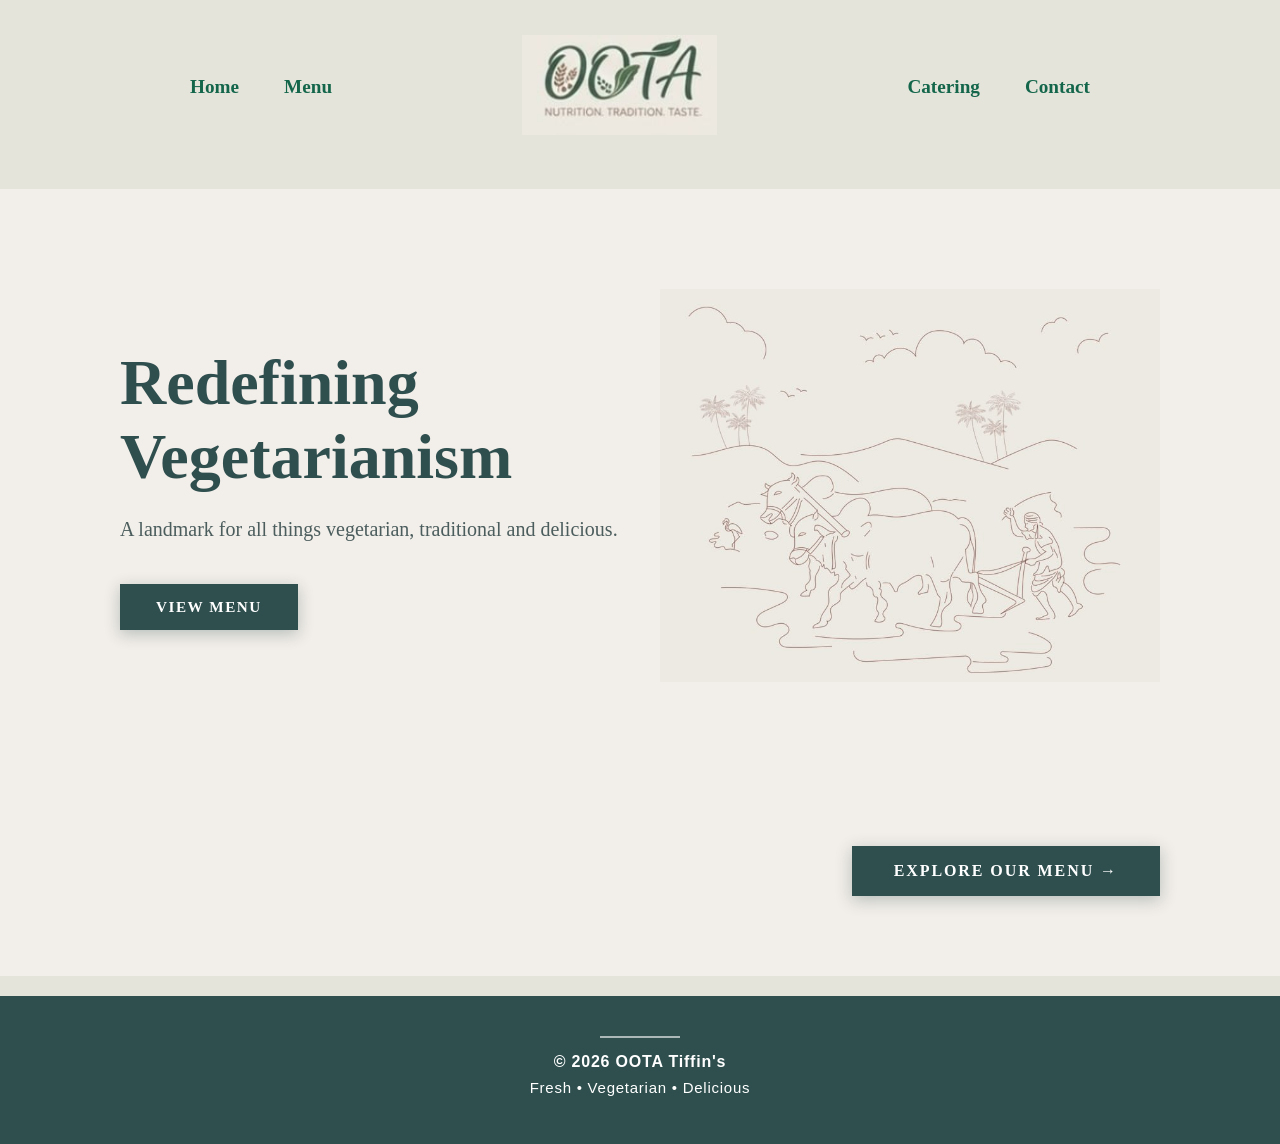
<file: index.html>
<!DOCTYPE html>
<html>
<head>
    <title>OOTA</title>
    <link rel="stylesheet" href="style.css">
</head>
<body>

<nav class="navbar">
    <div class="nav-container">
        <ul class="nav-links">
            <li><a href="index.html">Home</a></li>
            <li><a href="menu.html">Menu</a></li>
        </ul>

        <div class="nav-logo">
            <a href="aboutus.html">
                <img src="logo.jpg" alt="OOTA Logo">
            </a>
        </div>

        <ul class="nav-links">
            <li><a href="catering.html">Catering</a></li>
            <li><a href="contact.html">Contact</a></li>
        </ul>
    </div>
</nav>

<section id="home" class="home-container">
    <div class="home-text">
        <h2>Redefining Vegetarianism</h2>
        <p>A landmark for all things vegetarian, traditional and delicious.</p>
        <button class="menu-btn" onclick="window.location.href='menu.html'">VIEW MENU</button>
    </div>
    <div class="home-image">
        <img src="pic1.jpg" alt="Farm illustration">
    </div>
</section>

<div class="next-btn-container">
    <button class="next-btn" onclick="window.location.href='menu.html'">
        Explore Our Menu &rarr;
    </button>
</div>

<footer class="footer">
<p>© 2026 OOTA Tiffin's</p>
<p>Fresh • Vegetarian • Delicious</p>
</footer>

</body>
</html>
</file>
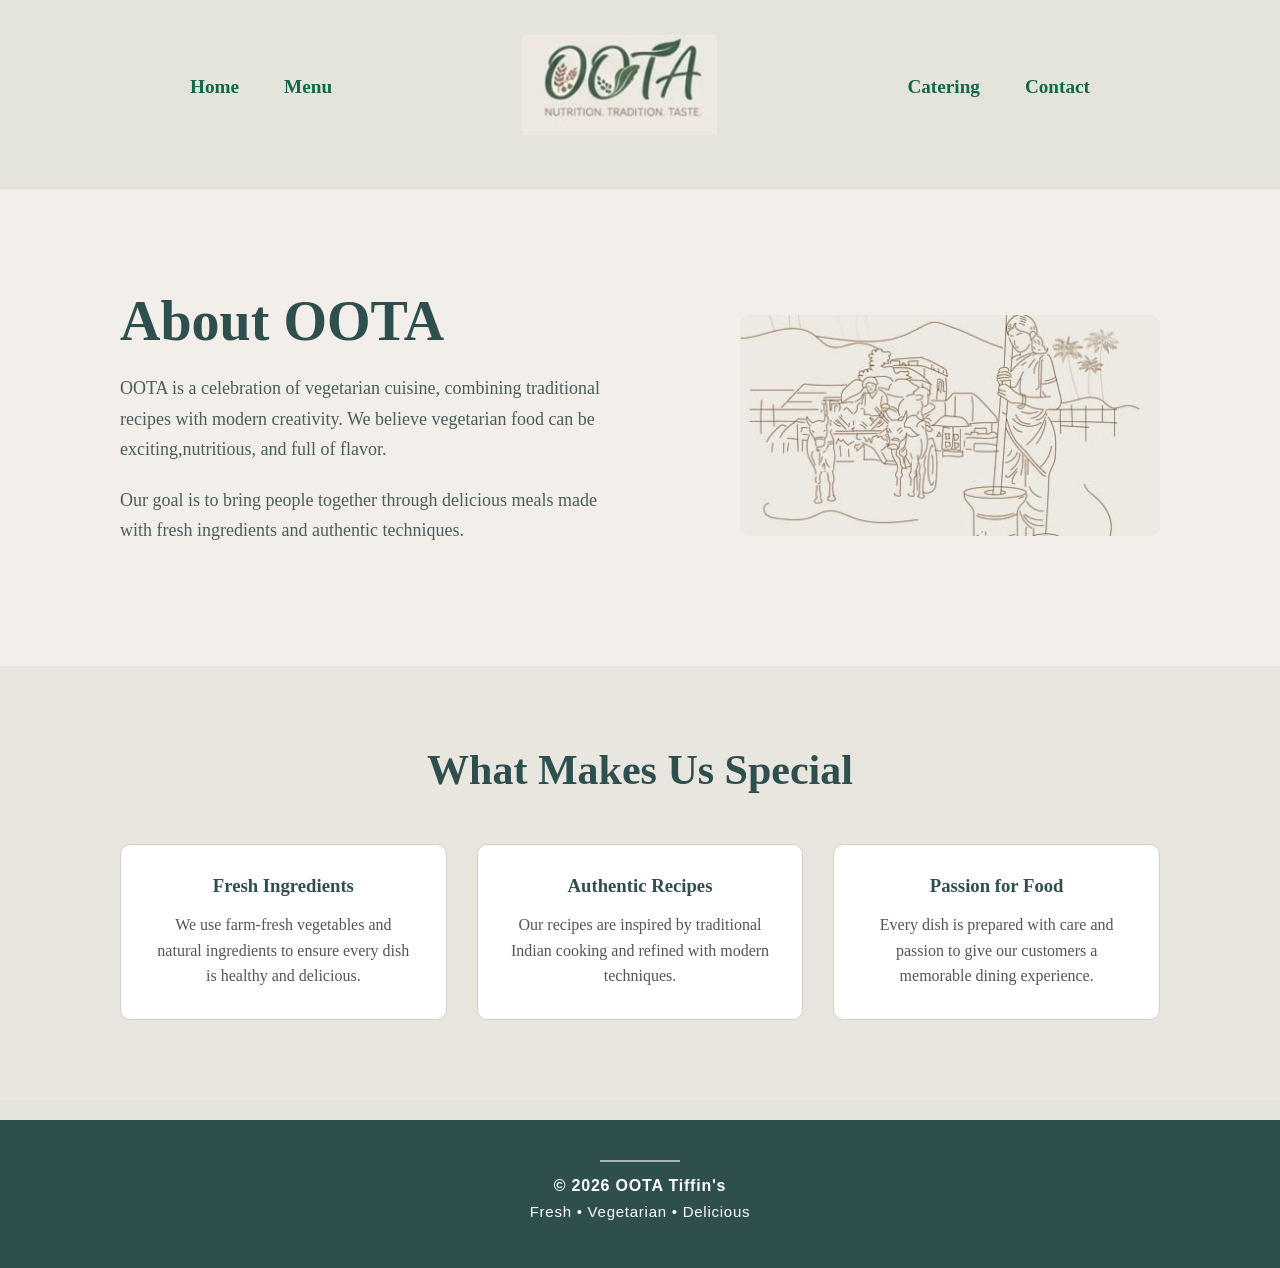
<file: aboutus.html>
<!DOCTYPE html>
<html>
<head>
<title>About Us - OOTA</title>
<link rel="stylesheet" href="style.css">
<script src="script.js" defer></script>
</head>

<body>
<nav class="navbar">
<div class="nav-container">
<ul class="nav-links">
<li><a href="index.html">Home</a></li>
<li><a href="menu.html">Menu</a></li>
</ul>
<div class="nav-logo">
<a href="aboutus.html">
<img src="logo.jpg" alt="OOTA Logo">
</a>
</div>
<ul class="nav-links">
<li><a href="catering.html">Catering</a></li>
<li><a href="contact.html">Contact</a></li>
</ul>
</div>
</nav>

<section class="about-hero">
<div class="about-text">
<h1>About OOTA</h1>
<p>OOTA is a celebration of vegetarian cuisine, combining traditional recipes with modern creativity. We believe vegetarian food can be exciting,nutritious, and full of flavor.</p>
<p>Our goal is to bring people together through delicious meals made with fresh ingredients and authentic techniques.</p>
</div>

<div class="about-image">
<img src="pic2.jpg">
</div>
</section>

<section class="about-values">
<h2>What Makes Us Special</h2>
<div class="values-grid">
<div class="value-card">
<h3>Fresh Ingredients</h3>
<p>We use farm-fresh vegetables and natural ingredients to ensure every dish is healthy and delicious.</p>
</div>
<div class="value-card">
<h3>Authentic Recipes</h3>
<p>Our recipes are inspired by traditional Indian cooking and refined with modern techniques.</p>
</div>
<div class="value-card">
<h3>Passion for Food</h3>
<p>Every dish is prepared with care and passion to give our customers a memorable dining experience.</p>
</div>
</div>
</section>

<footer class="footer">
<p>© 2026 OOTA Tiffin's</p>
<p>Fresh • Vegetarian • Delicious</p>
</footer>

</body>
</html>
</file>
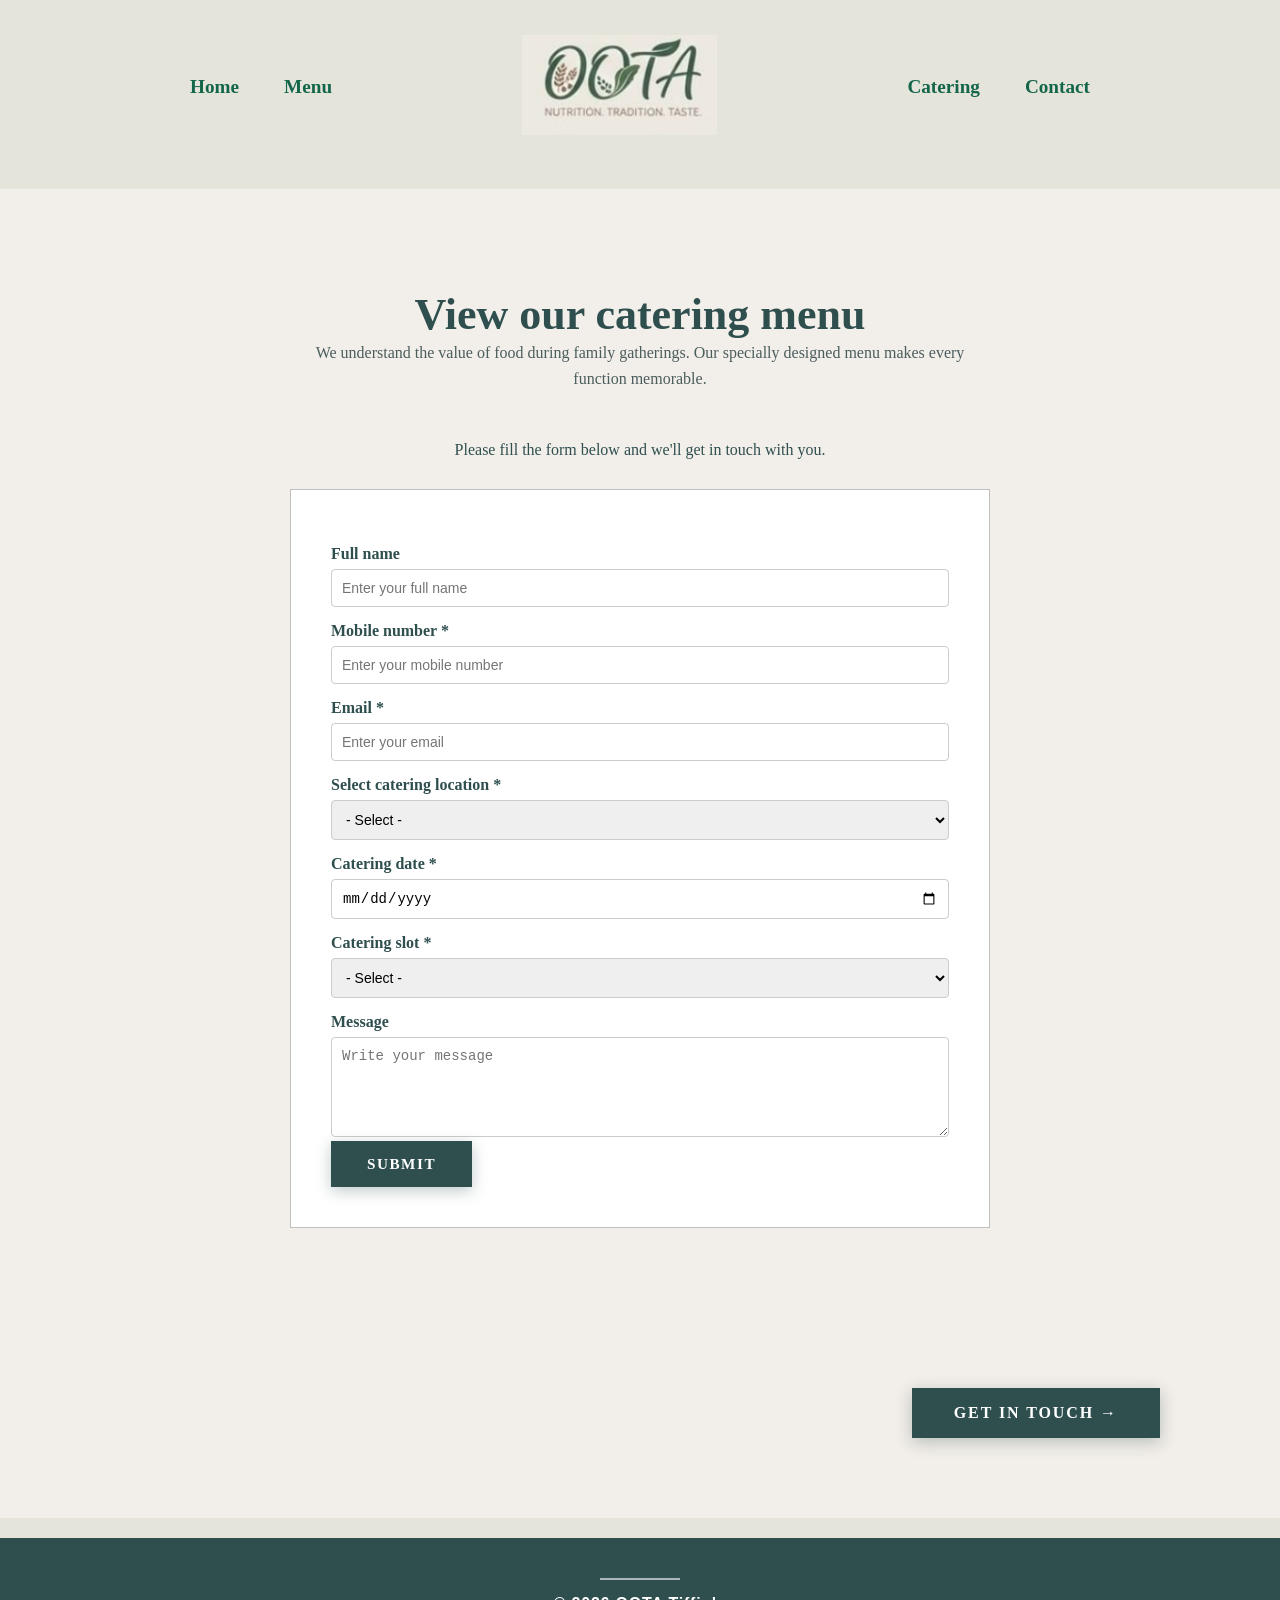
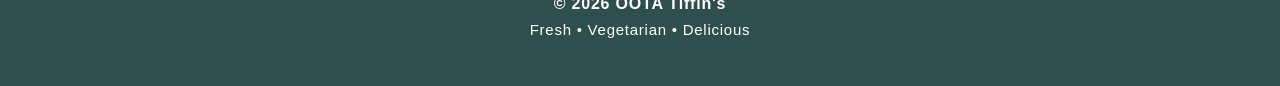
<file: catering.html>
<!DOCTYPE html>
<html>
<head>
    <title>OOTA - Catering</title>
    <link rel="stylesheet" href="style.css">
    <script src="script.js" defer></script>
</head>
<body>
<nav class="navbar">
    <div class="nav-container">
        <ul class="nav-links">
            <li><a href="index.html">Home</a></li>
            <li><a href="menu.html">Menu</a></li>
        </ul>

        <div class="nav-logo">
            <a href="aboutus.html">
                <img src="logo.jpg" alt="OOTA Logo">
            </a>
        </div>

        <ul class="nav-links">
            <li><a href="catering.html">Catering</a></li>
            <li><a href="contact.html">Contact</a></li>
        </ul>
    </div>
</nav>
<section id="catering" class="catering-section">
    <div class="catering-header">
        <h2>View our catering menu</h2>
        <p>
            We understand the value of food during family gatherings.
            Our specially designed menu makes every function memorable.
        </p>
    </div>
    <p class="catering-note">
        Please fill the form below and we'll get in touch with you.
    </p>
    <div class="catering-form-box">
        <form class="catering-form">
            <label>Full name</label>
            <input type="text" placeholder="Enter your full name">
            <label>Mobile number *</label>
            <input type="tel" placeholder="Enter your mobile number">
            <label>Email *</label>
            <input type="email" placeholder="Enter your email">
            <label>Select catering location *</label>
            <select>
                <option>- Select -</option>
                <option>Hyderabad</option>
            </select>
            <label>Catering date *</label>
            <input type="date">
            <label>Catering slot *</label>
            <select>
                <option>- Select -</option>
                <option>Breakfast</option>
                <option>Lunch</option>
                <option>Dinner</option>
            </select>
            <label>Message</label>
            <textarea placeholder="Write your message"></textarea>
            <button class="submit-btn" type="submit">Submit</button>
        </form>
    </div>
</section>
<div class="next-btn-container">
    <button class="next-btn" onclick="window.location.href='contact.html'">
        Get In Touch &rarr;
    </button>
</div>

<footer class="footer">
<p>© 2026 OOTA Tiffin's</p>
<p>Fresh • Vegetarian • Delicious</p>
</footer>

</body>
</html>
</file>
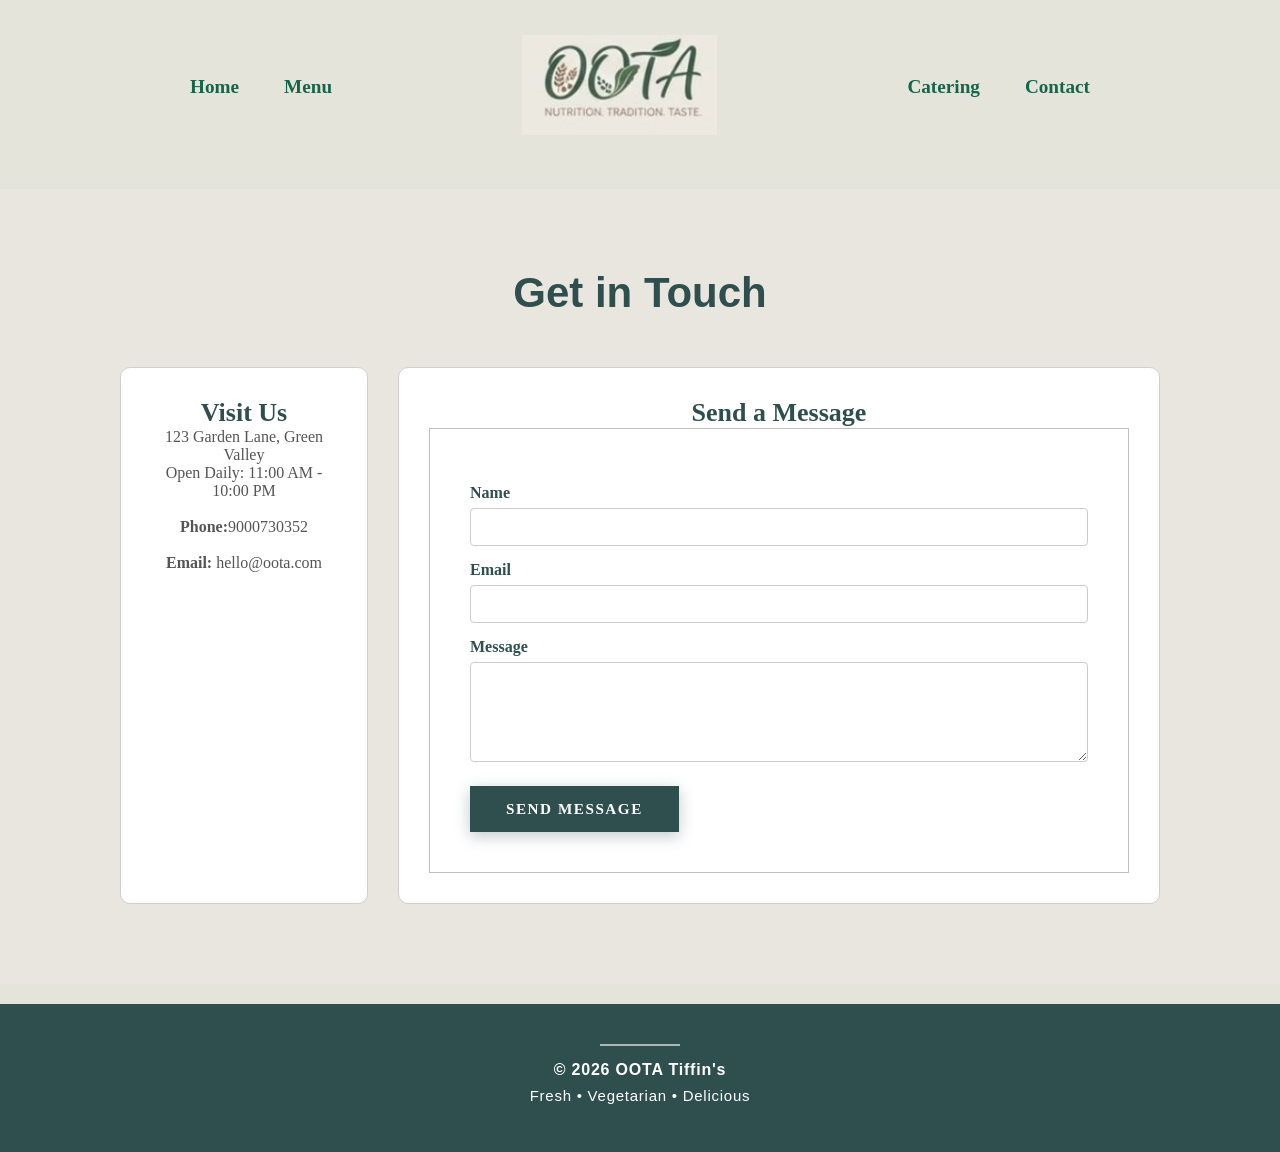
<file: contact.html>
<!DOCTYPE html>
<html>
<head>
    <title>Contact - OOTA</title>
    <link rel="stylesheet" href="style.css">
    <script src="script.js" defer></script>
</head>

<body>
<nav class="navbar">
    <div class="nav-container">
        <ul class="nav-links">
            <li><a href="index.html">Home</a></li>
            <li><a href="menu.html">Menu</a></li>
        </ul>
        <div class="nav-logo">
            <a href="aboutus.html">
                <img src="logo.jpg" alt="OOTA Logo">
            </a>
        </div>
        <ul class="nav-links">
            <li><a href="catering.html">Catering</a></li>
            <li><a href="contact.html">Contact</a></li>
        </ul>
    </div>
</nav>

<section class="contact-section">
    <h2 class="contact-title">Get in Touch</h2>
    <div class="contact-grid">
        <div class="contact-card">
            <h3>Visit Us</h3>
            <p>123 Garden Lane, Green Valley</p>
            <p>Open Daily: 11:00 AM - 10:00 PM</p>
            <br>
            <p><strong>Phone:</strong>9000730352</p>
            <br>
            <p><strong>Email:</strong> hello@oota.com</p>
        </div>

        <div class="contact-card">
            <h3>Send a Message</h3>
            <form action="#" class="catering-form">
                <label for="name">Name</label>
                <input type="text" id="name" name="name" required>
                <label for="email">Email</label>
                <input type="email" id="email" name="email" required>
                <label for="message">Message</label>
                <textarea id="message" name="message" required></textarea>
                <button type="submit" class="submit-btn" style="margin-top: 20px;">Send Message</button>
            </form>
        </div>
    </div>
</section>

<footer class="footer">
<p>© 2026 OOTA Tiffin's</p>
<p>Fresh • Vegetarian • Delicious</p>
</footer>

</body>
</html>
</file>
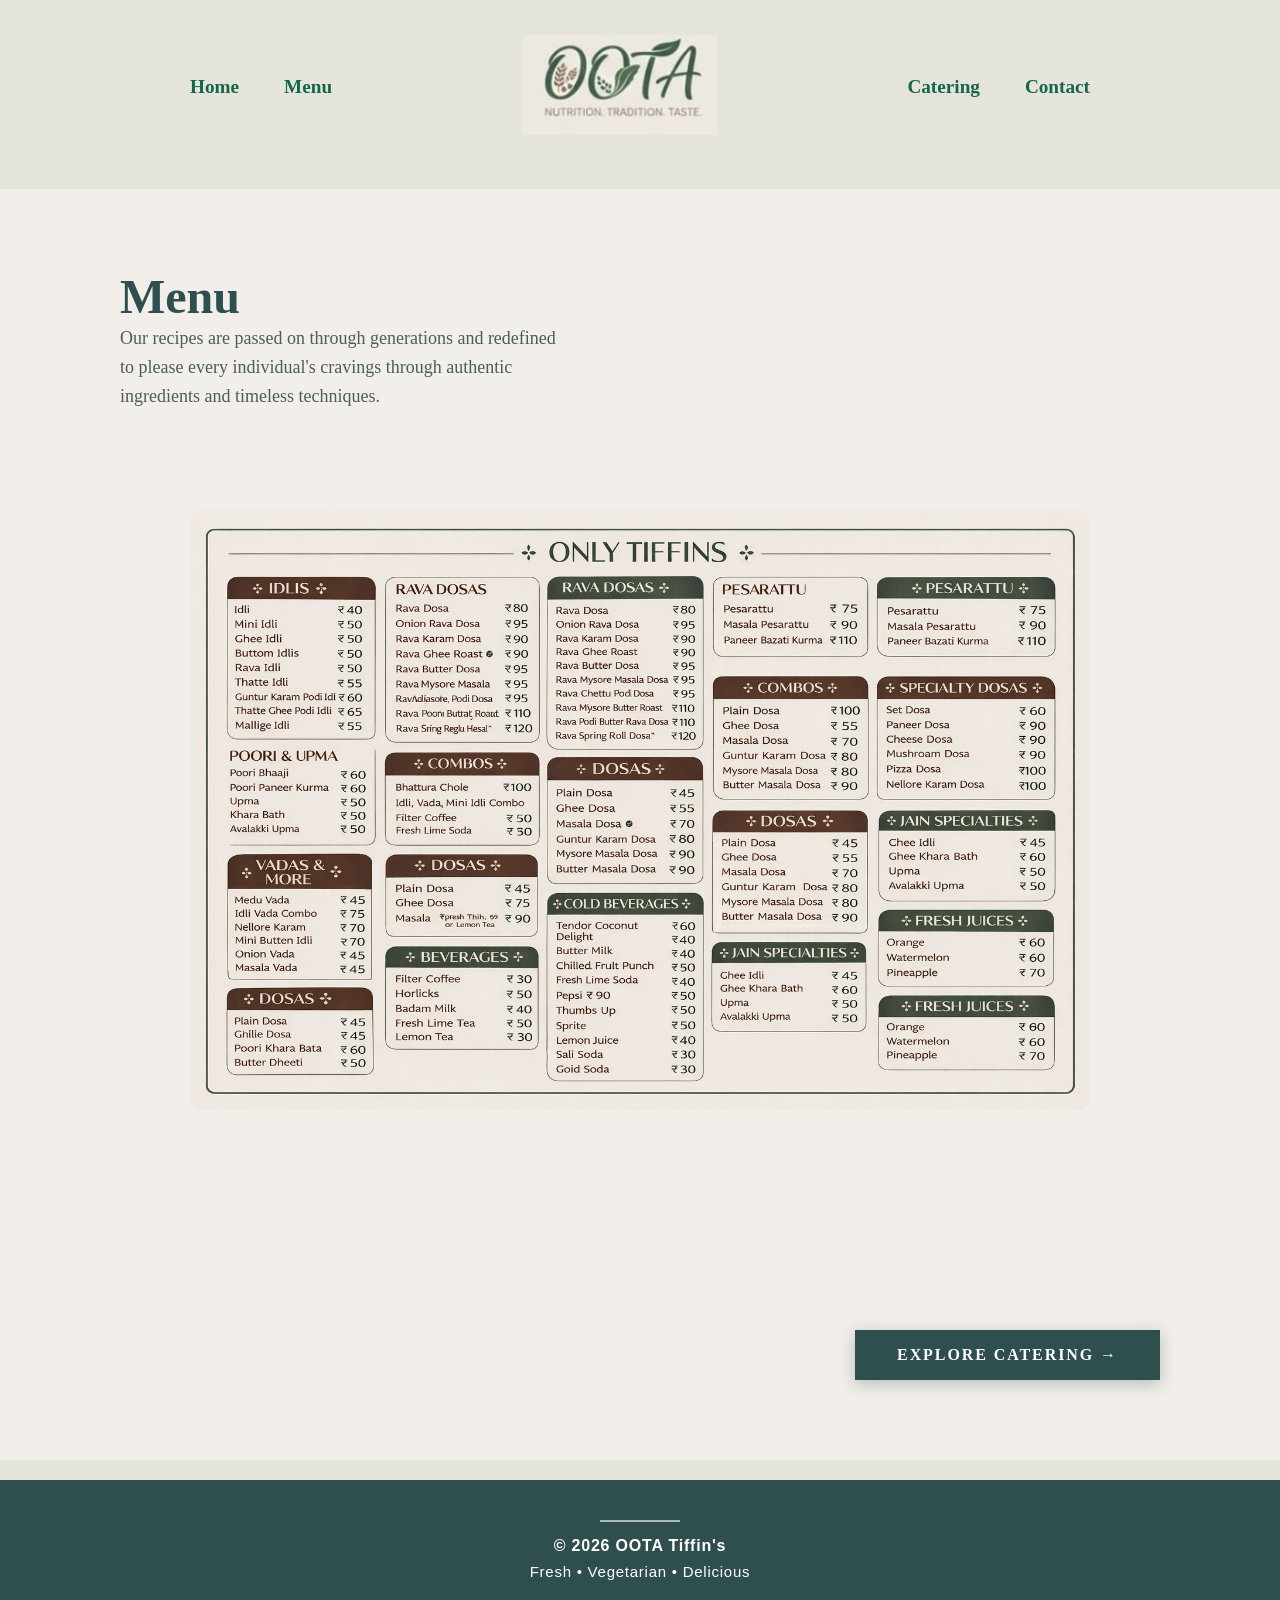
<file: menu.html>
<!DOCTYPE html>
<html>
<head>
    <title>OOTA - Menu</title>
    <link rel="stylesheet" href="style.css">
    <style>
        .full-menu-image
         {
            display: flex;
            justify-content: center;
            padding: 40px 20px 80px 20px;
        }
        .full-menu-image img
         {
            width: 90%;
            max-width: 1100px;
            border-radius: 12px;
        }
    </style>
    <script src="script.js" defer></script>
</head>
<body>
<nav class="navbar">
    <div class="nav-container">
        <ul class="nav-links">
            <li><a href="index.html">Home</a></li>
            <li><a href="menu.html">Menu</a></li>
        </ul>

        <div class="nav-logo">
            <a href="aboutus.html">
                <img src="logo.jpg" alt="OOTA Logo">
            </a>
        </div>

        <ul class="nav-links">
            <li><a href="catering.html">Catering</a></li>
            <li><a href="contact.html">Contact</a></li>
        </ul>
    </div>
</nav>
<section id="menu" class="menu-section">
    <div class="menu-header">
        <div class="menu-text">
            <h2>Menu</h2>
            <p>
                Our recipes are passed on through generations and redefined
                to please every individual's cravings through authentic
                ingredients and timeless techniques.
            </p>
        </div>
    </div>
    <div class="full-menu-image">
        <img src="menu.png" alt="Full Menu">
    </div>
</section>

<div class="next-btn-container">
    <button class="next-btn" onclick="window.location.href='catering.html'">
        Explore Catering &rarr;
    </button>
</div>

<footer class="footer">
<p>© 2026 OOTA Tiffin's</p>
<p>Fresh • Vegetarian • Delicious</p>
</footer>

</body>
</html>
</file>
<file: style.css>
/*1. main page */
*{
    margin:0;
    padding:0;
    box-sizing:border-box;
}
body
{
    font-family: Georgia, serif;
    background-color: rgb(228,228,219);
}
html
{
    scroll-behavior:smooth;
}

/*2.nav*/
.nav-container
{
    display:flex;
    justify-content:space-evenly;
    align-items:center;
    margin:35px 0 50px 0;
}
.nav-links
{
    display:flex;
    list-style:none;
    gap: 45px;
}
.nav-links a
{
    text-decoration:none;
    font-size:1.2rem;
    color:rgb(20,102,75);
    font-weight:bold;
    transition:0.3s;
}
.nav-links a:hover
{
    color:darkgreen;
    text-decoration:underline;
    transform:translateY(-2px);
}
.nav-logo img
{
    height:100px;
    width:auto;
}

/*3.home*/
.home-container
{
    display:flex;
    justify-content:space-between;
    align-items:center;
    padding:100px 120px;
    background-color:#f2eee9;
}
.home-text
{
    max-width:500px;
}
.home-text h2
{
    font-size:64px;
    color:#2f4f4f;
    margin-bottom:20px;
}
.home-text p
{
    font-size:20px;
    color:#4b5d5d;
    line-height:1.5;
    margin-bottom:40px;
}
.home-image img
{
    width:500px;
}

/*4.button*/
.menu-btn,
.submit-btn,
.contact-card button 
{
    position: relative;
    padding: 14px 36px;
    border: none;
    background: #2f4f4f;
    color: white;
    font-family: Georgia, serif;
    font-size: 0.95rem;
    font-weight: bold;
    letter-spacing: 0.1em;
    text-transform: uppercase;
    cursor: pointer;
    overflow: hidden;
    transition: background 0.3s, transform 0.2s, box-shadow 0.3s;
    box-shadow: 0 4px 15px rgba(47, 79, 79, 0.3);
}
/*hover*/
.menu-btn::after,
.submit-btn::after,
.contact-card button::after 
{
    content: '';
    position: absolute;
    top: 0;
    left: -100%;
    width: 60%;
    height: 100%;
    background: linear-gradient(120deg, transparent, rgba(255,255,255,0.18), transparent);
    transition: left 0.45s ease;
}
.menu-btn:hover::after,
.submit-btn:hover::after,
.contact-card button:hover::after 
{
    left: 150%;
}
.menu-btn:hover,
.submit-btn:hover,
.contact-card button:hover 
{
    background: #1e3a3a;
    transform: translateY(-2px);
    box-shadow: 0 8px 24px rgba(47, 79, 79, 0.45);
}
.menu-btn:active,
.submit-btn:active,
.contact-card button:active 
{
    transform: translateY(0px);
    box-shadow: 0 3px 10px rgba(47, 79, 79, 0.3);
}

/*5.menu*/
.menu-section
{
    padding:80px 120px;
    background:#f2eee9;
}
.menu-header
{
    display:flex;
    justify-content:space-between;
    align-items:center;
    margin-bottom:60px;
}
.menu-image img
{
    width:400px;
}
.menu-text
{
    max-width:450px;
}
.menu-text h2
{
    font-size:48px;
    color:#2f4f4f;
}
.menu-text p
{
    font-size:18px;
    color:#4b5d5d;
    line-height:1.6;
}
.menu-grid
{
    display:grid;
    grid-template-columns:repeat(4,1fr);
    gap:25px;
}
.menu-card
{
    background:white;
    border-radius:10px;
    padding:20px;
    border:1px solid #cfcfcf;
    transition: transform 0.3s;
}
.menu-card h3
{
    color:#2f4f4f;
    margin-bottom:10px;
}
.menu-card ul
{
    list-style:none;
}
.menu-card li
{
    margin-bottom:6px;
}
.menu-card:hover
{
    transform: scale(1.05);
}

/*6.contact*/
.contact-section
{
    padding:80px 120px;
    background:#e9e6df;
    text-align:center;
}
.contact-title
{
    font-family: 'Lucida Sans', 'Lucida Sans Regular', 'Lucida Grande', 'Lucida Sans Unicode', Geneva, Verdana, sans-serif;
    font-size:42px;
    color:#2f4f4f;
    margin-bottom:50px;
}
.contact-grid
{
    display:grid;
    grid-template-columns:repeat(2,1fr);
    gap:30px;
}
.contact-card
{
    background:white;
    padding:30px;
    border-radius:10px;
    border:1px solid #cfcfcf;
}
.contact-card h3
{
    font-size:26px;
    color:#2f4f4f;
}
.contact-card p
{
    color:#555;
}

/*7.catering*/
.catering-section
{
    padding:100px 120px;
    background:#f2eee9;
    text-align:center;
}
.catering-hero img
{
    width:350px;
    margin-bottom:40px;
}
.catering-header h2
{
    font-size:44px;
    color:#2f4f4f;
}
.catering-header p
{
    max-width:700px;
    margin:auto;
    font-size:16px;
    color:#4b5d5d;
    line-height:1.6;
}
.catering-note
{
    margin-top:50px;
    font-weight:500;
    color:#2f4f4f;
}
/*form*/
.catering-form-box
{
    margin-top:30px;
    display:flex;
    justify-content:center;
}
.catering-form
{
    width:700px;
    background:white;
    border:1px solid #bfbfbf;
    padding:40px;
    text-align:left;
}
.catering-form label
{
    display:block;
    margin-top:15px;
    font-weight:600;
    color:#2f4f4f;
}
.catering-form input,
.catering-form select,
.catering-form textarea
{

    width:100%;
    padding:10px;
    margin-top:6px;
    border:1px solid #ccc;
    border-radius:4px;
    font-size:14px;
}
.catering-form textarea
{
    height:100px;
}

/*8.next button*/
.next-btn-container
{
    display: flex;
    justify-content: flex-end;
    padding: 60px 120px 80px 120px;
    background-color: #f2eee9;
}
.next-btn 
{
    position: relative;
    padding: 16px 42px;
    font-size: 1rem;
    font-family: Georgia, serif;
    font-weight: bold;
    letter-spacing: 0.12em;
    text-transform: uppercase;
    border: none;
    background: #2f4f4f;
    color: white;
    cursor: pointer;
    overflow: hidden;
    transition: background 0.3s, transform 0.2s, box-shadow 0.3s;
    box-shadow: 0 4px 15px rgba(47, 79, 79, 0.3);
}
.next-btn::after 
{
    content: '';
    position: absolute;
    top: 0;
    left: -100%;
    width: 60%;
    height: 100%;
    background: linear-gradient(120deg, transparent, rgba(255,255,255,0.18), transparent);
    transition: left 0.45s ease;
}
.next-btn:hover::after 
{
    left: 150%;
}
.next-btn:hover 
{
    background: #1e3a3a;
    transform: translateX(4px) translateY(-2px);
    box-shadow: 0 8px 24px rgba(47, 79, 79, 0.45);
}
.next-btn:active 
{
    transform: translateX(0) translateY(0);
    box-shadow: 0 3px 10px rgba(47, 79, 79, 0.3);
}

/*9.about page*/
.about-hero
{
display:flex;
align-items:center;
justify-content:space-between;
padding:100px 120px;
background:#f2eee9;
gap:60px;
}
.about-text
{
max-width:500px;
}
.about-text h1
{
font-size:56px;
color:#2f4f4f;
margin-bottom:20px;
}
.about-text p
{
font-size:18px;
color:#4b5d5d;
line-height:1.7;
margin-bottom:20px;
}
.about-image img
{
width:420px;
border-radius:10px;
}

/*footer*/
.footer
{
    background:#2f4f4f;
    color:white;
    text-align:center;
    padding:40px 20px;
    margin-top:20px;
}
.footer p
{
    margin:8px 0;
    font-size:15px;
    letter-spacing:0.05em;
    font-family: 'Franklin Gothic Medium', 'Arial Narrow', Arial, sans-serif;
}
.footer p:first-child
{
    font-weight:bold;
    font-size:16px;
}
.footer::before
{
    content:"";
    display:block;
    width:80px;
    height:2px;
    background:white;
    margin:0 auto 15px auto;
    opacity:0.6;
}

/*values section*/
.about-values
{
padding:80px 120px;
background:#e9e6df;
text-align:center;
}
.about-values h2
{
font-size:42px;
color:#2f4f4f;
margin-bottom:50px;
}
.values-grid
{
display:grid;
grid-template-columns:repeat(3,1fr);
gap:30px;
}
.value-card
{
background:white;
padding:30px;
border-radius:10px;
border:1px solid #cfcfcf;
transition:transform 0.3s;
}
.value-card h3
{
margin-bottom:15px;
color:#2f4f4f;
}
.value-card p
{
color:#555;
line-height:1.6;
}
.value-card:hover
{
transform:scale(1.05);
}

/*responsive design*/
/*tablets*/
@media (max-width: 1024px)
{
    .home-container
    {
        flex-direction:column;
        text-align:center;
        gap:40px;
    }
    .menu-header
    {
        flex-direction:column;
        gap:30px;
        text-align:center;
    }
    .menu-grid
    {
        grid-template-columns:repeat(2,1fr);
    }
    .contact-grid
    {
        grid-template-columns:1fr;
    }
    .home-image img
    {
        width:350px;
    }
}
/*phones*/
@media (max-width: 600px)
{
    .nav-container
    {
        flex-direction:column;
        gap:15px;
    }
    .nav-links
    {
        gap:15px;
        font-size:0.9rem;
    }
    .home-container
    {
        padding:60px 20px;
    }
    .menu-section,
    .contact-section,
    .catering-section
    {
        padding:60px 20px;
    }
    .menu-grid
    {
        grid-template-columns:1fr;
    }
    .catering-form
    {
        width:100%;
        padding:25px;
    }
    .home-text h2
    {
        font-size:42px;
    }
    .next-btn-container 
    {
        padding: 40px 20px 60px 20px;
        justify-content: center;
    }
}
</file>
